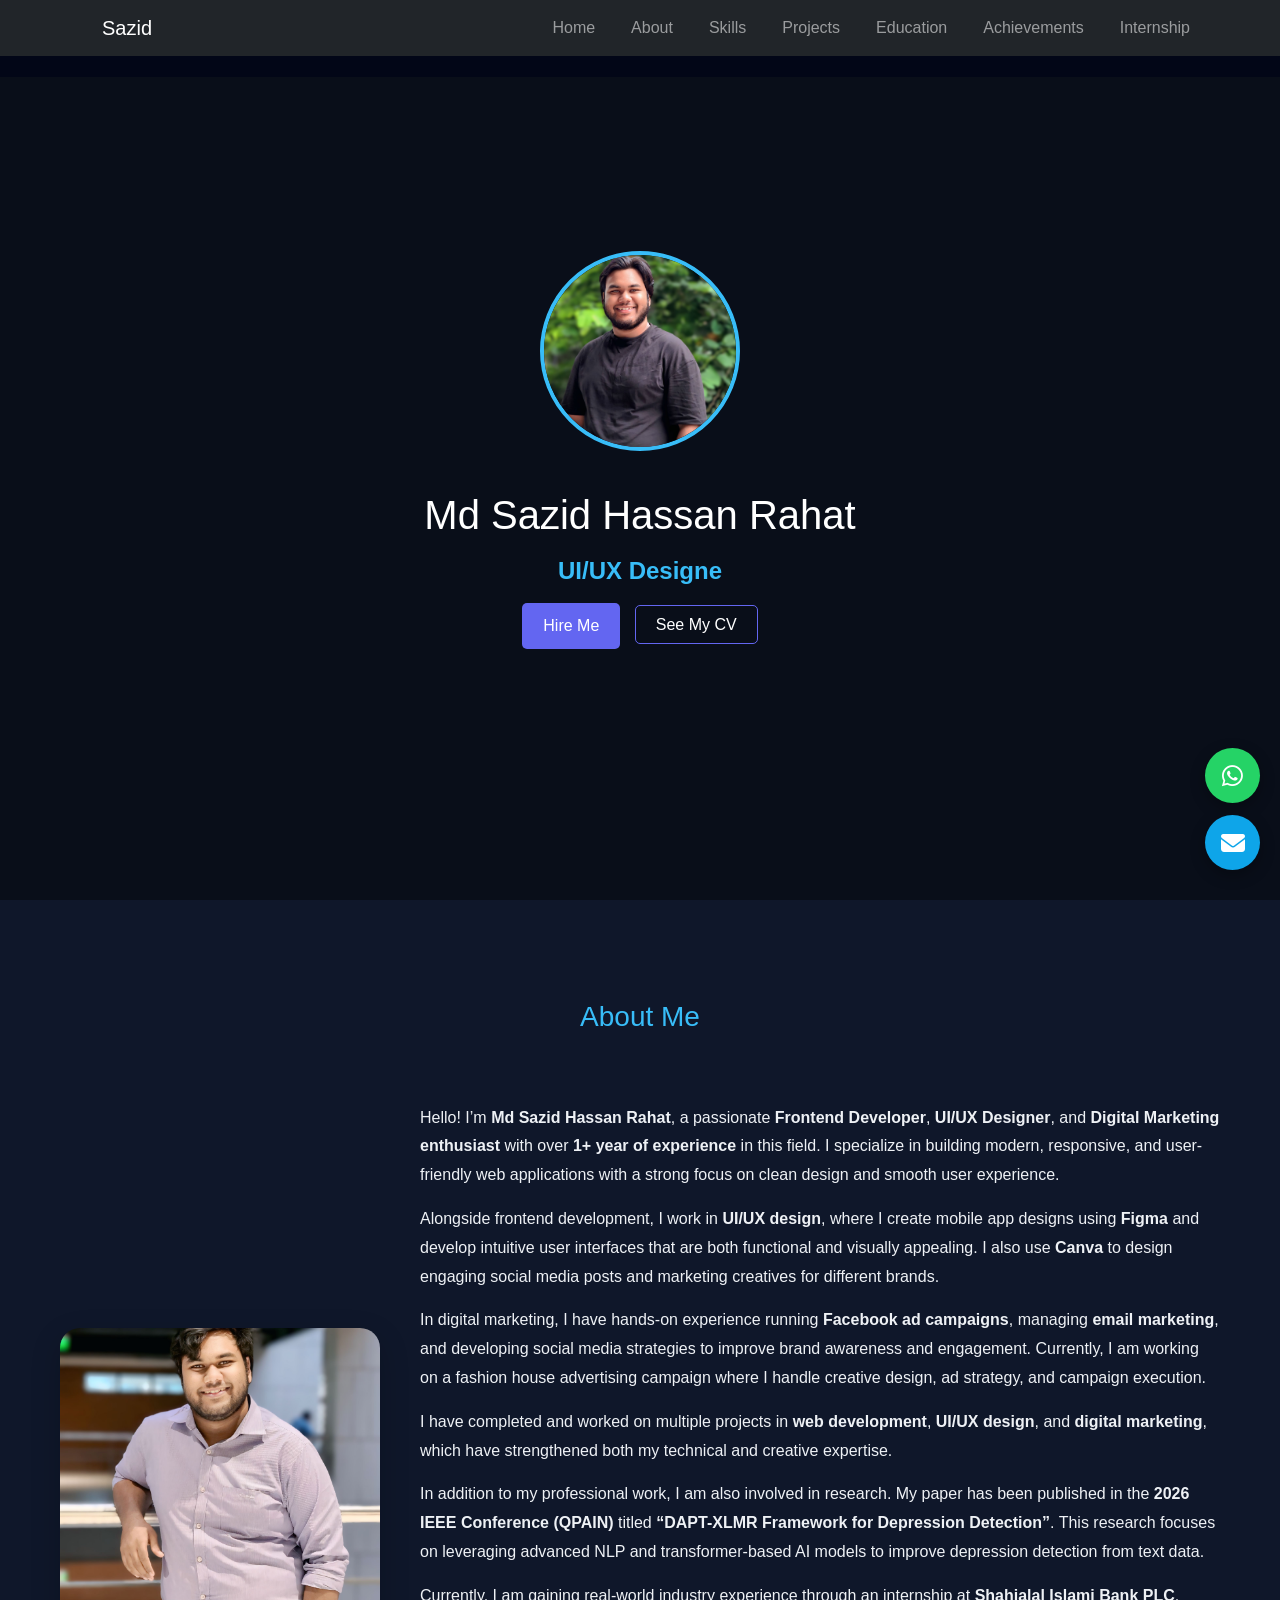
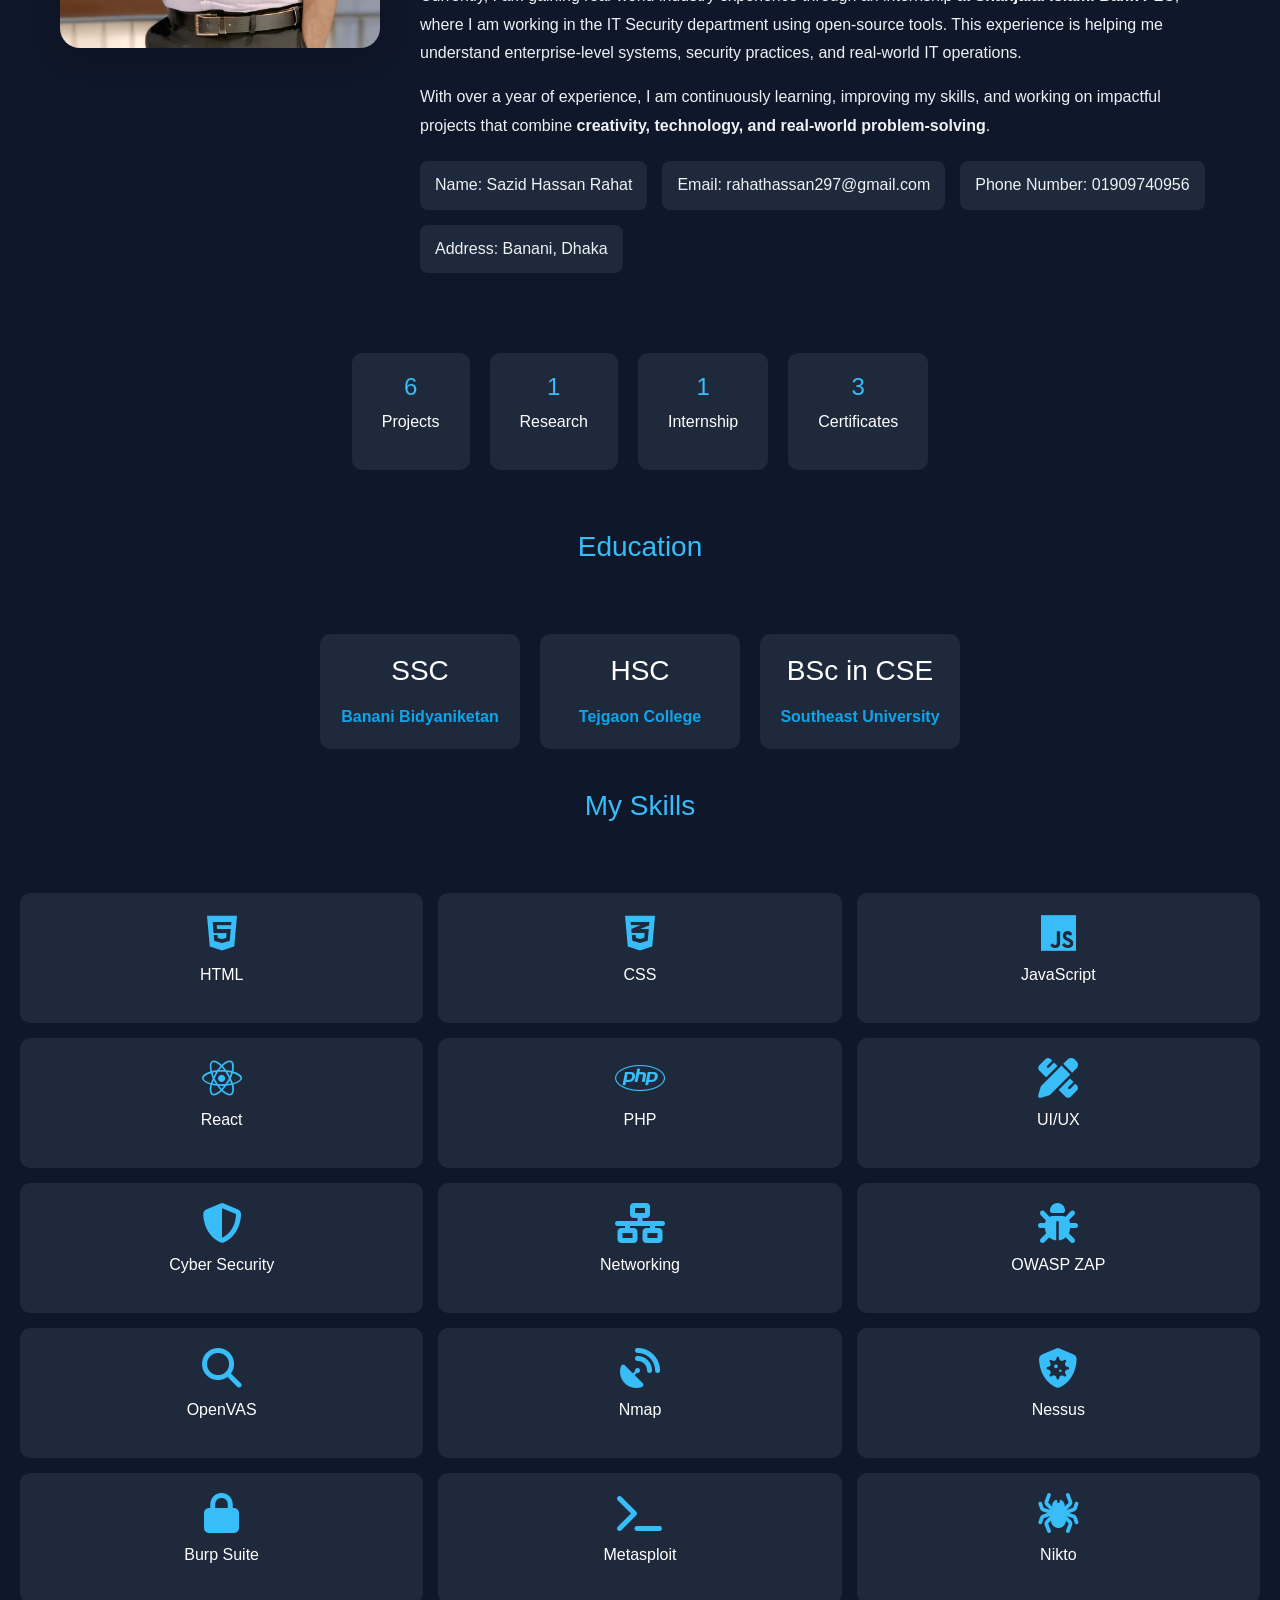
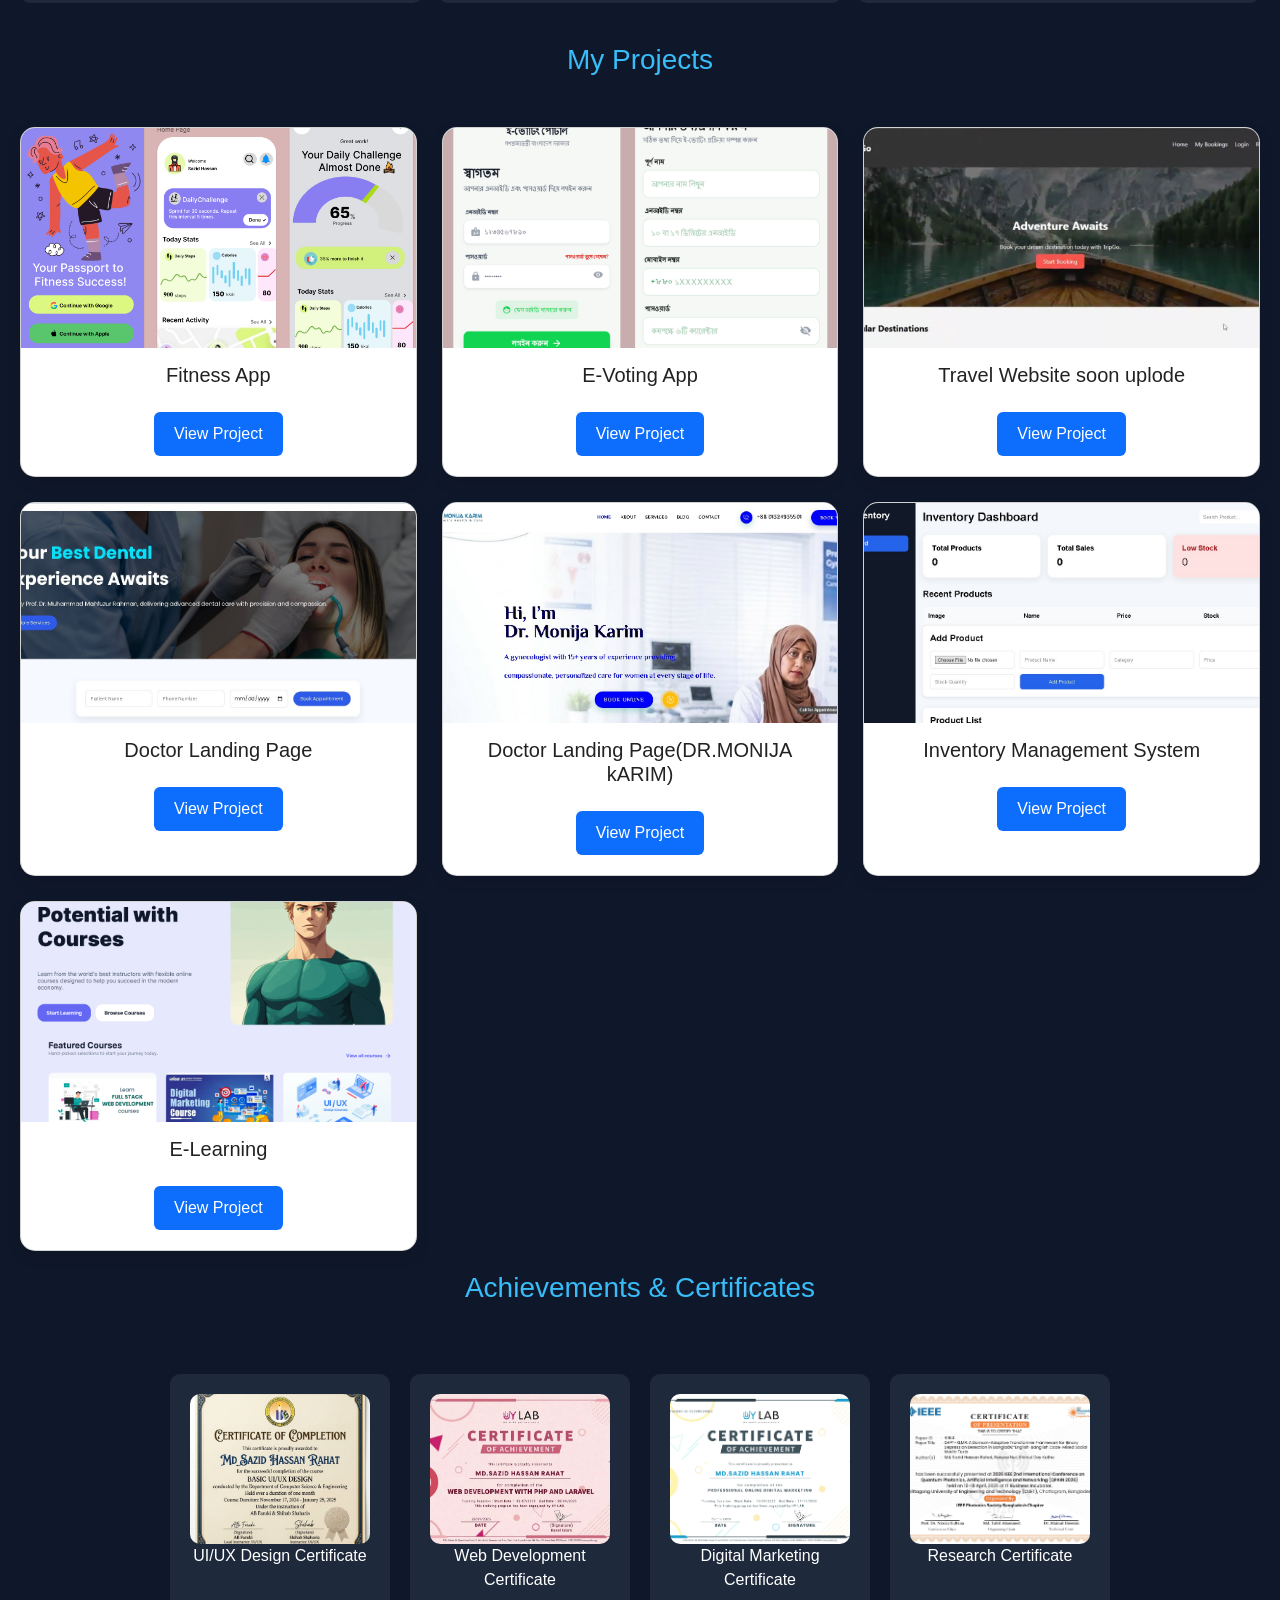
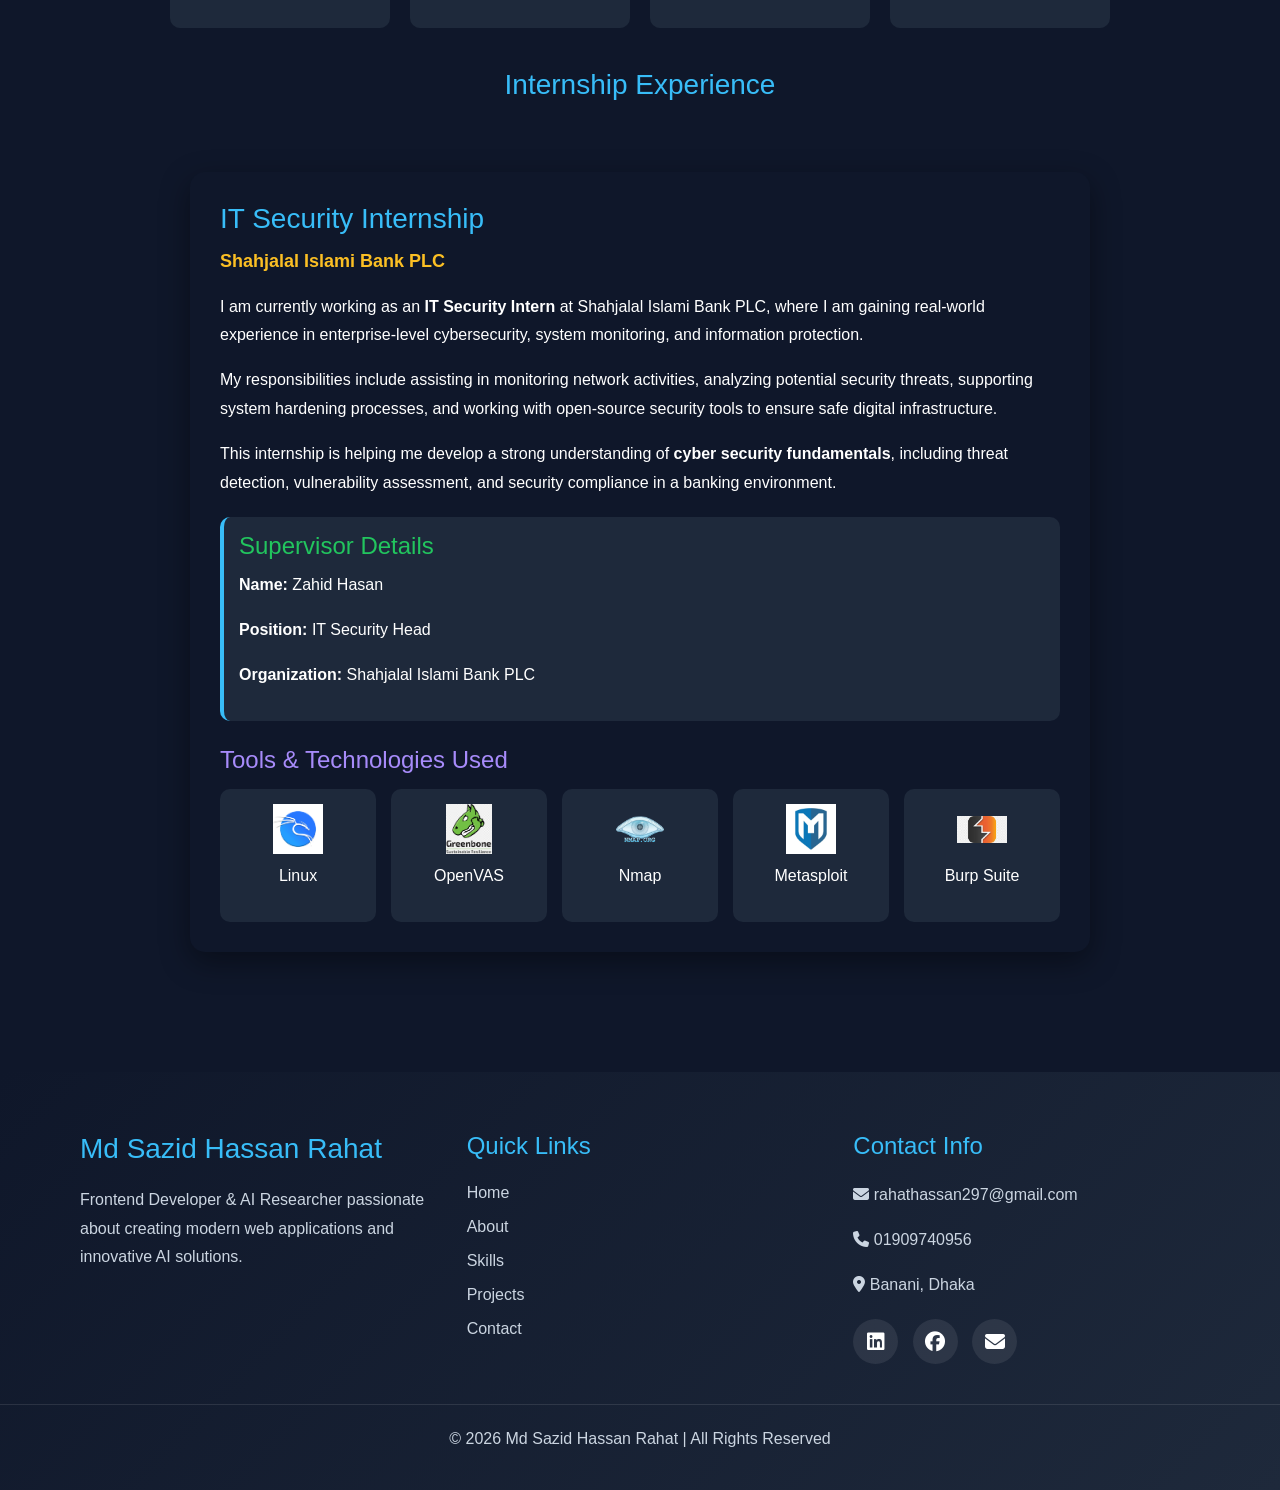
<file: index.html>
<!DOCTYPE html>
<html lang="en">
<head>
  <meta charset="UTF-8">
  <title>Sazid Portfolio</title>
  <link href="https://cdn.jsdelivr.net/npm/bootstrap@5.3.3/dist/css/bootstrap.min.css" rel="stylesheet">

  <link rel="stylesheet" href="style.css">
  
  <!-- ICON CDN -->
  <link rel="stylesheet" href="https://cdnjs.cloudflare.com/ajax/libs/font-awesome/6.5.0/css/all.min.css">
</head>
<body>

<!-- NAVBAR -->
<header>
  <h2 class="logo">Sazid</h2>
  <!-- <nav>
    <a href="#home">Home</a>
    <a href="#about">About</a>
    <a href="#skills">Skills</a>
    <a href="#projects">Projects</a>
    <a href="#education">Education</a>
    <a href="#certificates">Achievements</a>
    <a href="#internship">Internship</a>
  </nav> -->
  <nav class="navbar navbar-expand-lg navbar-dark bg-dark fixed-top">
  <div class="container">

    <a class="navbar-brand" href="#">Sazid</a>

    <button class="navbar-toggler"
            type="button"
            data-bs-toggle="collapse"
            data-bs-target="#navbarNav">

      <span class="navbar-toggler-icon"></span>
    </button>

    <div class="collapse navbar-collapse" id="navbarNav">

      <ul class="navbar-nav ms-auto">

        <li class="nav-item">
          <a class="nav-link" href="#home">Home</a>
        </li>

        <li class="nav-item">
          <a class="nav-link" href="#about">About</a>
        </li>

        <li class="nav-item">
          <a class="nav-link" href="#skills">Skills</a>
        </li>

        <li class="nav-item">
          <a class="nav-link" href="#projects">Projects</a>
        </li>

        <li class="nav-item">
          <a class="nav-link" href="#education">Education</a>
        </li>

        <li class="nav-item">
          <a class="nav-link" href="#certificates">Achievements</a>
        </li>

        <li class="nav-item">
          <a class="nav-link" href="#internship">Internship</a>
        </li>

      </ul>

    </div>

  </div>
</nav>
</header>

<!-- HERO -->
<section id="home" class="hero">
  <!-- Video Background -->
  <video autoplay muted loop class="hero-video">
    <source src="video/ezgif-1d18ccb09105549f.mp4" type="video/mp4">
    Your browser does not support the video tag.
  </video>

  <!-- Hero Content on top of video -->
  <div class="hero-content">
    <div class="hero-left">
      <img src="image/rahat1 (1).jpg" alt="Sazid Hassan Rahat">
    </div>

    <div class="hero-right">
      <h1>Md Sazid Hassan Rahat</h1>
      <h2><span id="typing"></span></h2>

      <div class="btns">
        <!-- <a href="#" class="btn">Hire Me</a> -->
         <a href="javascript:void(0)" class="btn" onclick="openHire()">Hire Me</a>
        <a href="cv pdf/Sazid Hassan Rahat.pdf" class="btn-outline" target="_blank">See My CV</a>
      </div>
    </div>
  </div>
</section>


<!-- ABOUT -->
<section id="about" class="fade-up">
  <h2 class="section-title">About Me</h2>

  <div class="about-container">
    <div class="about-img">
      <img src="image/rahat2.jpg">
    </div>

    <div class="about-text">
<p>
Hello! I’m <b>Md Sazid Hassan Rahat</b>, a passionate <b>Frontend Developer</b>, <b>UI/UX Designer</b>, and <b>Digital Marketing enthusiast</b> with over <b>1+ year of experience</b> in this field. I specialize in building modern, responsive, and user-friendly web applications with a strong focus on clean design and smooth user experience.
</p>

<p>
Alongside frontend development, I work in <b>UI/UX design</b>, where I create mobile app designs using <b>Figma</b> and develop intuitive user interfaces that are both functional and visually appealing. I also use <b>Canva</b> to design engaging social media posts and marketing creatives for different brands.
</p>

<p>
In digital marketing, I have hands-on experience running <b>Facebook ad campaigns</b>, managing <b>email marketing</b>, and developing social media strategies to improve brand awareness and engagement. Currently, I am working on a fashion house advertising campaign where I handle creative design, ad strategy, and campaign execution.
</p>

<p>
I have completed and worked on multiple projects in <b>web development</b>, <b>UI/UX design</b>, and <b>digital marketing</b>, which have strengthened both my technical and creative expertise.
</p>

<p>
In addition to my professional work, I am also involved in research. My paper has been published in the <b>2026 IEEE Conference (QPAIN)</b> titled <b>“DAPT-XLMR Framework for Depression Detection”</b>. This research focuses on leveraging advanced NLP and transformer-based AI models to improve depression detection from text data.
</p>

<p>
Currently, I am gaining real-world industry experience through an internship at <b>Shahjalal Islami Bank PLC</b>, where I am working in the IT Security department using open-source tools. This experience is helping me understand enterprise-level systems, security practices, and real-world IT operations.
</p>

<p>
With over a year of experience, I am continuously learning, improving my skills, and working on impactful projects that combine <b>creativity, technology, and real-world problem-solving</b>.
</p>
      <div class="personal-box">
        <div class="p-box">Name: Sazid Hassan Rahat</div>
        <div class="p-box">Email: rahathassan297@gmail.com</div>
        <div class="p-box">Phone Number: 01909740956</div>
        <div class="p-box">Address: Banani, Dhaka</div>
      </div>
    </div>
  </div>

  <!-- COUNTER -->
  <!-- <div class="extra-info">
    <div class="box"><h3>6</h3><p>Projects</p></div>
    <div class="box"><h3>1</h3><p>Research</p></div>
    <div class="box"><h3>1</h3><p>Internship</p></div>
    <div class="box"><h3>3</h3><p>Certificates</p></div>
  </div> -->
  <div class="extra-info">

  <div class="box" onclick="openDetails('projects')">
    <h3>6</h3><p>Projects</p>
  </div>

  <div class="box" onclick="openDetails('research')">
    <h3>1</h3><p>Research</p>
  </div>

  <div class="box" onclick="openDetails('internship')">
    <h3>1</h3><p>Internship</p>
  </div>

  <div class="box" onclick="openDetails('certificates')">
    <h3>3</h3><p>Certificates</p>
  </div>

</div>
</section>

<!-- EDUCATION -->
<!-- EDUCATION -->
<section id="education" class="fade-up">
  <h2 class="section-title">Education</h2>

  <div class="edu-container">

    <div class="edu-box">
      <h3>SSC</h3>
      <a href="https://www.banani-bidyaniketan.edu.bd/" target="_blank">
        Banani Bidyaniketan
      </a>
    </div>

    <div class="edu-box">
      <h3>HSC</h3>
      <a href="https://www.tejgaoncollege.edu.bd/" target="_blank">
        Tejgaon College
      </a>
    </div>

    <div class="edu-box">
      <h3>BSc in CSE</h3>
      <a href="https://www.seu.edu.bd/" target="_blank">
        Southeast University
      </a>
    </div>

  </div>
</section>
<!-- SKILLS -->
<section id="skills" class="fade-up">
  <h2 class="section-title">My Skills</h2>

  <div class="skills-container">
    <div class="skill"><i class="fa-brands fa-html5"></i><p>HTML</p></div>
    <div class="skill"><i class="fa-brands fa-css3-alt"></i><p>CSS</p></div>
    <div class="skill"><i class="fa-brands fa-js"></i><p>JavaScript</p></div>
    <div class="skill"><i class="fa-brands fa-react"></i><p>React</p></div>
    <div class="skill"><i class="fa-brands fa-php"></i><p>PHP</p></div>
    <div class="skill"><i class="fa-solid fa-pen-ruler"></i><p>UI/UX</p></div>
    <!-- Cyber Security -->
<div class="skill"><i class="fa-solid fa-shield-halved"></i><p>Cyber Security</p></div>
<div class="skill"><i class="fa-solid fa-network-wired"></i><p>Networking</p></div>

<div class="skill"><i class="fa-solid fa-bug"></i><p>OWASP ZAP</p></div>
<div class="skill"><i class="fa-solid fa-magnifying-glass"></i><p>OpenVAS</p></div>

<div class="skill"><i class="fa-solid fa-satellite-dish"></i><p>Nmap</p></div>
<div class="skill"><i class="fa-solid fa-shield-virus"></i><p>Nessus</p></div>

<div class="skill"><i class="fa-solid fa-lock"></i><p>Burp Suite</p></div>
<div class="skill"><i class="fa-solid fa-terminal"></i><p>Metasploit</p></div>

<div class="skill"><i class="fa-solid fa-spider"></i><p>Nikto</p></div>
  </div>
</section>


<!-- PROJECTS -->
<section id="projects" class="fade-up">
  <h2 class="section-title">My Projects</h2>

  <div class="project-container">
    <div class="card">
      <img src="image/fitness app.png">
      <h3>Fitness App</h3>
      <a href="https://www.figma.com/design/LpKE6LblNOMTOlVv8NKOaQ/Assingment-class-01?t=zFreRZsjeZXCPfGc-1" target="_blank">View Project</a>
    </div>

    <div class="card">
      <img src="image/e voting.png">
      <h3>E-Voting App</h3>
      <a href="https://www.figma.com/design/f5fPOItcW37J6lwI01t2XS/e-voting-bd?t=RoyNYb0JoeICjZfP-1" target="_blank">View Project</a>
    </div>

    <div class="card">
      <img src="image/travel.png">
      <h3>Travel Website soon uplode</h3>
      <a href="projects/travel/index.html" target="_blank">View Project</a>
    </div>
    <div class="card">
      <img src="image/Dr.jpg">
      <h3>Doctor Landing Page</h3>
      <a href="https://rahathassan.github.io/Confident-Dental/" target="_blank">View Project</a>
    </div>
        <div class="card">
      <img src="image/drMONIJA.jpg">
      <h3>Doctor Landing Page(DR.MONIJA kARIM)</h3>
      <a href="https://drmonijakarim.com/" target="_blank">View Project</a>
    </div>
    <div class="card">
      <img src="image/inventory.jpg">
      <h3>Inventory Management System</h3>
      <a href="https://rahathassan.github.io/inventory-management-system/" target="_blank">View Project</a>
    </div>
        <div class="card">
      <img src="image/e learning.png">
      <h3>E-Learning</h3>
      <a href="https://www.figma.com/design/Yb4iewfZ5SaGfc9NFguoB0/larning-platfrom?node-id=1-6&t=RBmx11MtVOItroIo-1" target="_blank">View Project</a>
    </div>
  </div>
</section>

<!-- CERTIFICATES -->
<section id="certificates" class="fade-up">
  <h2 class="section-title">Achievements & Certificates</h2>

  <div class="cert-container">

    <div class="cert-box">
      <img src="image/uiux.png" onclick="openModal(this.src)">
      <p>UI/UX Design Certificate</p>
    </div>

    <div class="cert-box">
      <img src="image/web development.png" onclick="openModal(this.src)">
      <p>Web Development Certificate</p>
    </div>

    <div class="cert-box">
      <img src="image/digital marketing.jpg" onclick="openModal(this.src)">
      <p>Digital Marketing Certificate</p>
    </div>

    <div class="cert-box">
      <img src="image/research.jpeg" onclick="openModal(this.src)">
      <p>Research Certificate</p>
    </div>

  </div>
</section>

<!-- MODAL -->
<div id="imgModal" class="modal">
  <span class="close" onclick="closeModal()">&times;</span>
  <img class="modal-content" id="modalImg">
</div>

<!-- CONTACT -->
<!-- INTERNSHIP -->
<section id="internship" class="fade-up">
  <h2 class="section-title">Internship Experience</h2>

  <div class="internship-container">

    <div class="internship-card">

      <h3>IT Security Internship</h3>

      <p class="company">
        <b>Shahjalal Islami Bank PLC</b>
      </p>

      <p>
        I am currently working as an <b>IT Security Intern</b> at Shahjalal Islami Bank PLC, where I am gaining real-world experience in enterprise-level cybersecurity, system monitoring, and information protection.
      </p>

      <p>
        My responsibilities include assisting in monitoring network activities, analyzing potential security threats, supporting system hardening processes, and working with open-source security tools to ensure safe digital infrastructure.
      </p>

      <p>
        This internship is helping me develop a strong understanding of <b>cyber security fundamentals</b>, including threat detection, vulnerability assessment, and security compliance in a banking environment.
      </p>

      <!-- Supervisor Info -->
      <div class="supervisor-box">
        <h4>Supervisor Details</h4>

        <p><b>Name:</b> Zahid Hasan</p>
        <p><b>Position:</b> IT Security Head</p>
        <p><b>Organization:</b> Shahjalal Islami Bank PLC</p>
      </div>

      <!-- Tools Section -->
      <div class="tools-section">
        <h4>Tools & Technologies Used</h4>

        <div class="tools-grid">

          <div class="tool">
            <img src="image/kali.png">
            <p>Linux</p>
          </div>

          <div class="tool">
            <img src="image/openvas.png">
            <p>OpenVAS</p>
          </div>

          <div class="tool">
            <img src="image/nmap.png">
            <p>Nmap</p>
          </div>

          <div class="tool">
            <img src="image/metasploit.jpg">
            <p>Metasploit</p>
          </div>

          <div class="tool">
            <img src="image/burpsuit.jpg">
            <p>Burp Suite</p>
          </div>

          <!-- <div class="tool">
            <img src="image/tools/nessus.png">
            <p>Nessus</p>
          </div> -->

        </div>
      </div>

    </div>
  </div>
</section>

<!-- HIRE ME MODAL -->
<div id="hireModal" class="hire-modal">
  <div class="hire-content">

    <span class="close-btn" onclick="closeHire()">&times;</span>

    <h2>Hire Me Packages</h2>
    <p>Choose a plan based on your need</p>

    <div class="package-container">

      <!-- BASIC -->
      <div class="package">
        <h3>Basic</h3>
        <h4>$50 - $100</h4>
        <ul>
          <li>Facebook Ads Setup</li>
          <li>Basic UI Design</li>
          <li>Landing Page</li>
          <li>Email Support</li>
        </ul>
        <!-- <a href="#contact" class="choose-btn">Choose Basic</a> -->
         <a href="javascript:void(0)" class="choose-btn" onclick="openClientForm('Basic')">
Choose Basic
</a>
      </div>

      <!-- ADVANCED -->
      <div class="package popular">
        <h3>Advanced</h3>
        <h4>$150 - $300</h4>
        <ul>
          <li>Facebook + Instagram Ads</li>
          <li>Email Marketing Setup</li>
          <li>Full Website (5 Pages)</li>
          <li>UI/UX Design</li>
        </ul>
        <a href="javascript:void(0)" class="choose-btn" onclick="openClientForm('Advanced')">
Choose Advanced
</a>
        <!-- <a href="#contact" class="choose-btn">Choose Advanced</a> -->
      </div>

      <!-- PREMIUM -->
      <div class="package">
        <h3>Premium</h3>
        <h4>$400+</h4>
        <ul>
          <li>Full Digital Marketing</li>
          <li>Ads Campaign Management</li>
          <li>Full Website + SEO</li>
          <li>UI/UX + Branding</li>
        </ul>
        <a href="javascript:void(0)" class="choose-btn" onclick="openClientForm('Premium')">
Choose Premium
</a>
        <!-- <a href="#contact" class="choose-btn">Choose Premium</a> -->
      </div>

    </div>
  </div>
</div>
<!-- CLIENT FORM MODAL -->
<div id="clientFormModal" class="client-form-modal">

  <div class="client-form-content">

    <span class="close-btn" onclick="closeClientForm()">&times;</span>

    <h2>Hire Request Form</h2>
    <p>Fill in your project details</p>

    <!-- <form id="hireForm"> -->
      
     <form id="hireForm"
      action="https://formsubmit.co/rahathassan297@gmail.com"
      method="POST">

    <input type="hidden" name="_subject" value="New Hire Request">
    <input type="hidden" name="_captcha" value="false">
    <input type="hidden" name="_next" value="success.html">

      <div class="input-group">
        <label>Full Name</label>
        <!-- <input type="text" placeholder="Enter your name" required> -->
          <input type="text" name="Name" placeholder="Enter your name" required>
      </div>

      <div class="input-group">
        <label>Email Address</label>
        <!-- <input type="email" placeholder="example@gmail.com" required> -->
         <input type="email" name="Email" placeholder="example@gmail.com" required>
      </div>

      <div class="input-group">
        <label>Phone Number</label>
        <input type="tel"name="Phone" placeholder="+8801XXXXXXXXX" required>
      </div>

      <div class="input-group">
        <label>Address</label>
        <input type="text" name="Address" placeholder="Your Address">
      </div>

      <div class="input-group">
        <label>Service Needed</label>
        <!-- <select required> -->
          <!-- <select name="Service" required>
          <option value="">Select Service</option>
          <option>Web Development</option>
          <option>UI/UX Design</option>
          <option>Digital Marketing</option>
          <option>Facebook Ads</option>
          <option>SEO</option>
          <option>Full Package</option>
        </select> -->
        <select name="Service" required>
    <option value="">Select Service</option>
    <option value="Web Development">Web Development</option>
    <option value="UI/UX Design">UI/UX Design</option>
    <option value="Digital Marketing">Digital Marketing</option>
    <option value="Facebook Ads">Facebook Ads</option>
    <option value="SEO">SEO</option>
    <option value="Full Package">Full Package</option>
</select>
      </div>

      <div class="input-group">
        <label>Budget</label>
        <input type="text"name="Budget" placeholder="$100 - $500">
      </div>

      <div class="input-group">
        <label>Project Details</label>
        <textarea name="Project Details" rows="5"
          placeholder="Describe your project requirements..."></textarea>
      </div>

      <button type="submit" class="submit-btn">
        Submit Request
      </button>
      <!-- <div id="successMessage" style="display:none;color:green;">
    ✅ Your request has been submitted successfully!
</div> -->

    </form>

  </div>

</div>

<!-- FOOTER -->
<footer class="footer">
  <div class="footer-container">

    <div class="footer-about">
      <h3>Md Sazid Hassan Rahat</h3>
      <p>
        Frontend Developer & AI Researcher passionate about creating
        modern web applications and innovative AI solutions.
      </p>
    </div>

    <div class="footer-links">
      <h4>Quick Links</h4>
      <a href="#home">Home</a>
      <a href="#about">About</a>
      <a href="#skills">Skills</a>
      <a href="#projects">Projects</a>
      <a href="#contact">Contact</a>
    </div>

    <div class="footer-contact">
      <h4>Contact Info</h4>
      <p><i class="fa-solid fa-envelope"></i> rahathassan297@gmail.com</p>
      <p><i class="fa-solid fa-phone"></i> 01909740956</p>
      <p><i class="fa-solid fa-location-dot"></i> Banani, Dhaka</p>

      <div class="footer-social">
        <a href="https://www.linkedin.com/in/sazid-hassan-3503b9250/" target="_blank">
          <i class="fa-brands fa-linkedin"></i>
        </a>

        <a href="https://www.facebook.com/sh.rahat.885008/" target="_blank">
          <i class="fa-brands fa-facebook"></i>
        </a>

        <a href="mailto:rahathassan297@gmail.com">
          <i class="fa-solid fa-envelope"></i>
        </a>
      </div>
    </div>

  </div>

  <div class="footer-bottom">
    <p>© 2026 Md Sazid Hassan Rahat | All Rights Reserved</p>
  </div>
</footer>
<!-- FLOATING CONTACT BUTTONS -->
<div class="floating-contact">

  <!-- WhatsApp -->
  <a href="https://wa.me/8801909740956" target="_blank" class="whatsapp">
    <i class="fa-brands fa-whatsapp"></i>
  </a>

  <!-- Email -->
  <a href="mailto:rahathassan297@gmail.com" class="email">
    <i class="fa-solid fa-envelope"></i>
  </a>

</div>
<div id="detailModal" class="detail-modal">
  <div class="detail-content">
    <span class="close-btn" onclick="closeDetails()">&times;</span>
    <div id="detailBody"></div>
  </div>
</div>
<script src="https://cdn.jsdelivr.net/npm/bootstrap@5.3.3/dist/js/bootstrap.bundle.min.js"></script>
<script src="script.js"></script>
</body>
</html>
</file>
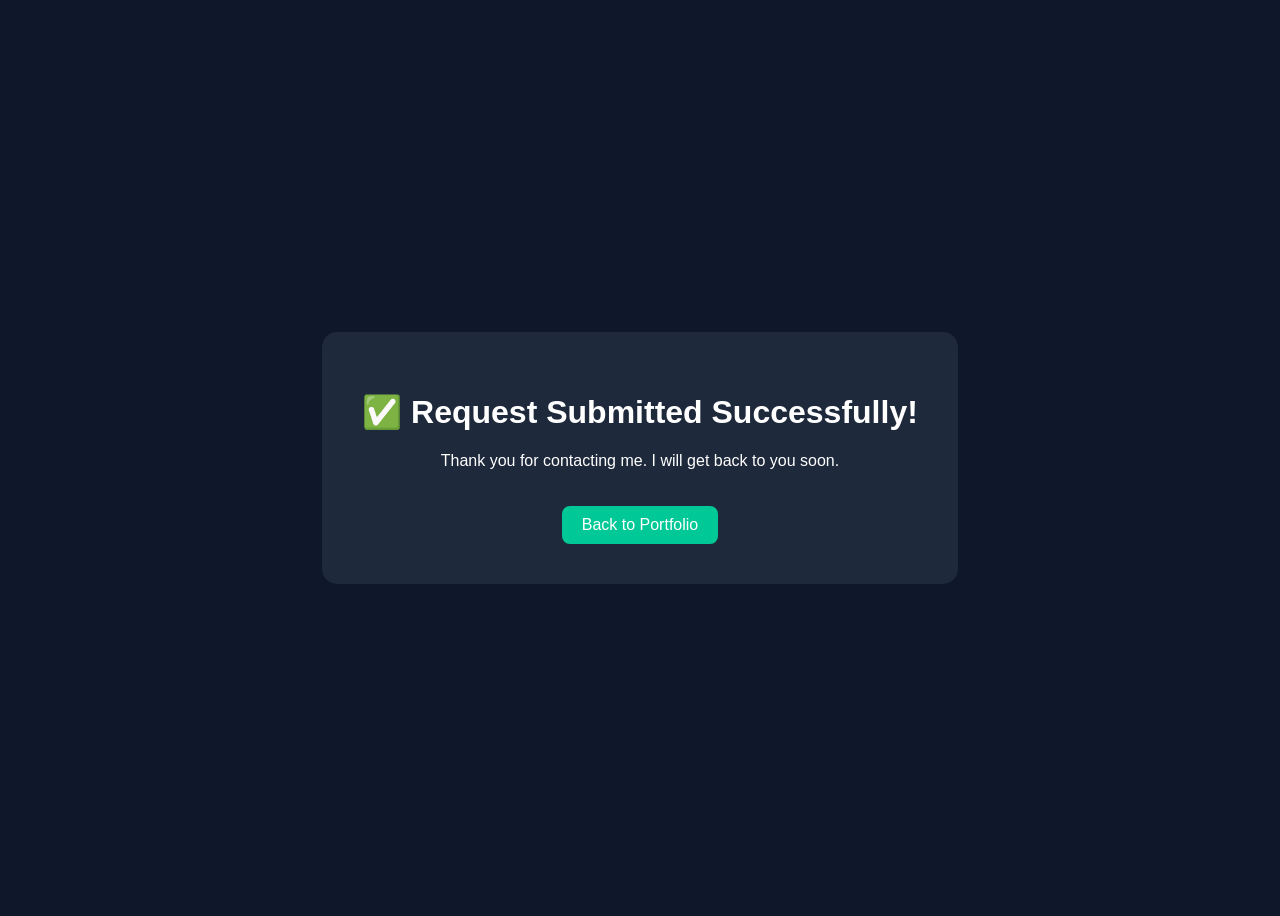
<file: success.html>
<!DOCTYPE html>
<html lang="en">
<head>
<meta charset="UTF-8">
<title>Success</title>
<style>
body{
    font-family: Arial, sans-serif;
    background:#0f172a;
    color:white;
    display:flex;
    justify-content:center;
    align-items:center;
    height:100vh;
    text-align:center;
}

.box{
    background:#1e293b;
    padding:40px;
    border-radius:15px;
}

a{
    display:inline-block;
    margin-top:20px;
    padding:10px 20px;
    background:#00c896;
    color:white;
    text-decoration:none;
    border-radius:8px;
}
</style>
</head>
<body>

<div class="box">
    <h1>✅ Request Submitted Successfully!</h1>
    <p>Thank you for contacting me. I will get back to you soon.</p>

    <a href="index.html">Back to Portfolio</a>
</div>

</body>
</html>
</file>
<file: style.css>
/* RESET & BASE */
*{
  margin:0;
  padding:0;
  box-sizing:border-box;
  font-family:sans-serif;
}

body{
  background:#0f172a;
  color:white;
}

/* NAVBAR */
header{
  display:flex;
  justify-content:space-between;
  padding:20px 50px;
  background:#020617;
  position:fixed;
  width:100%;
  top:0;
  z-index:100;
}

nav a{
  margin-left:20px;
  color:white;
  text-decoration:none;
  transition:0.3s;
}

nav a:hover{
  color:#38bdf8;
}

.logo{
  color:#38bdf8;
  font-size:24px;
  font-weight:bold;
}

/* HERO SECTION */
.hero{
  position: relative;
  display: flex;
  align-items: center;
  justify-content: center;
  flex-direction: column;
  text-align: center;
  height: 100vh;
  overflow: hidden;
  padding:0 20px;
}

/* VIDEO BACKGROUND */
.hero-video{
  position: absolute;
  top:0;
  left:0;
  width:100%;
  height:100%;
  object-fit:cover;
  z-index:0;
  filter: brightness(0.4);
}

/* OVERLAY FOR HERO */
.hero::before{
  content:'';
  position:absolute;
  top:0;
  left:0;
  width:100%;
  height:100%;
  background: rgba(0,0,0,0.4);
  z-index:1;
}

/* HERO CONTENT */
.hero-content{
  position: relative;
  z-index:2; /* on top of video */
  display: flex;
  flex-direction: column;
  align-items: center;
  justify-content: center;
  gap:20px;
  color:#fff;
}

.hero-left img{
  width:200px;
  height:200px;
  border-radius:50%;
  border:4px solid #38bdf8;
  object-fit:cover;
  margin-bottom:20px;
}

/* HERO TEXT */
.hero-right h1{
  font-size:2.5rem;
  margin-bottom:10px;
}

.hero-right h2 span{
  color:#38bdf8;
  font-weight:bold;
  font-size:1.5rem;
}

.btns{
  margin-top:15px;
}

.btn{
  background:#6366f1;
  padding:10px 20px;
  color:white;
  text-decoration:none;
  margin-right:10px;
  border-radius:5px;
  transition:0.3s;
}

.btn:hover{
  background:#4f46e5;
}

.btn-outline{
  border:1px solid #6366f1;
  padding:10px 20px;
  color:white;
  text-decoration:none;
  border-radius:5px;
  transition:0.3s;
}

.btn-outline:hover{
  background:#6366f1;
  color:white;
}

/* ABOUT SECTION */
#about{
  padding:100px 20px 60px; /* add top padding to avoid header overlap */
}

.about-container{
  display:flex;
  gap:30px;
  margin-top:20px;
  flex-wrap:wrap;
}

.about-img img{
  width:250px;
  border-radius:10px;
}

.personal-box{
  display:flex;
  gap:15px;
  margin-top:20px;
  flex-wrap:wrap;
}

.p-box{
  background:#1e293b;
  padding:10px 15px;
  border-radius:8px;
}

/* EXTRA INFO COUNTER */
.extra-info{
  display:flex;
  justify-content:center;
  gap:20px;
  margin-top:40px;
  flex-wrap:wrap;
}

.box{
  background:#1e293b;
  padding:20px 30px;
  border-radius:10px;
  text-align:center;
  transition:0.3s;
}

.box h3{
  color:#38bdf8;
  font-size:24px;
}

.box:hover{
  transform:translateY(-8px);
}

/* SKILLS */
.skills-container{
  display:grid;
  grid-template-columns:repeat(3,1fr);
  gap:15px;
  padding:40px 20px;
}

.skill{
  background:#1e293b;
  padding:20px;
  text-align:center;
  border-radius:10px;
}

.skill i{
  font-size:40px;
  margin-bottom:10px;
  color:#38bdf8;
}

/* PROJECTS */
/* .project-container{
  display:grid;
  grid-template-columns:repeat(3,1fr);
  gap:20px;
  padding:40px 20px;
}

.card{
  background:#1e293b;
  padding:15px;
  border-radius:10px;
  text-align:center;
  transition:0.3s;
}

.card img{
  width:100%;
  border-radius:10px;
}

.card:hover{
  transform:translateY(-10px);
}

.card a{
  display:inline-block;
  margin-top:10px;
  color:#38bdf8;
  text-decoration:none;
} */
.project-container{
    display: grid;
    grid-template-columns: repeat(auto-fit, minmax(300px,1fr));
    gap: 25px;
    padding: 20px;
}

.project-container .card{
    background: #fff;
    border-radius: 15px;
    overflow: hidden;
    text-align: center;
    box-shadow: 0 5px 15px rgba(0,0,0,.1);
    display: flex;
    flex-direction: column;
}

.project-container .card img{
    width: 100%;
    height: 220px;
    object-fit: cover;
    display: block;
}

.project-container .card h3{
    font-size: 20px;
    color: #222;
    margin: 15px 10px;
    display: block;
    visibility: visible;
}

.project-container .card a{
    display: inline-block;
    margin: 10px auto 20px;
    padding: 10px 20px;
    background: #0d6efd;
    color: #fff;
    text-decoration: none;
    border-radius: 6px;
}
/* EDUCATION */
.edu-container{
  display:flex;
  justify-content:center;
  gap:20px;
  flex-wrap:wrap;
  padding:40px 20px;
}

.edu-box{
  background:#1e293b;
  padding:20px;
  border-radius:10px;
  text-align:center;
  width:200px;
}

/* CERTIFICATES */
.cert-container{
  display:flex;
  justify-content:center;
  gap:20px;
  flex-wrap:wrap;
  padding:40px 20px;
}

.cert-box{
  background:#1e293b;
  padding:20px;
  border-radius:10px;
  width:220px;
  text-align:center;
  transition:0.3s;
}

.cert-box:hover{
  transform:translateY(-8px);
}

.cert-box img{
  width:100%;
  height:150px;
  object-fit:cover;
  border-radius:10px;
  cursor:pointer;
}

/* MODAL */
.modal{
  display:none;
  position:fixed;
  z-index:1000;
  top:0;
  left:0;
  width:100%;
  height:100%;
  background:rgba(0,0,0,0.9);
  overflow:auto;
  padding:50px 0;
}

.modal-content{
  display:block;
  margin:auto;
  max-width:90%;
  height:auto;
  border-radius:10px;
}

.close{
  position:absolute;
  top:20px;
  right:40px;
  color:white;
  font-size:40px;
  cursor:pointer;
}

@media(max-width:768px){
  .hero-content{
    gap:15px;
  }
  .hero-left img{
    width:150px;
    height:150px;
  }
  .skills-container,
  .project-container{
    grid-template-columns:1fr;
  }
}

/* SECTION TITLES */
.section-title{
  text-align:center;
  font-size:28px;
  margin-bottom:30px;
  color:#38bdf8;
}

/* SOCIAL ICONS */
.social-icons{
  display:flex;
  justify-content:center;
  gap:20px;
  margin-top:20px;
}

.social-icons i{
  font-size:30px;
  color:white;
  transition:0.3s;
}

.social-icons i:hover{
  color:#38bdf8;
}

/* FADE UP ANIMATION */
.fade-up{
  opacity:0;
  transform:translateY(40px);
  transition:0.6s;
}

.fade-up.show{
  opacity:1;
  transform:translateY(0);
}
/* FOOTER */
.footer{
    background: linear-gradient(135deg,#0f172a,#1e293b);
    color:#fff;
    padding-top:60px;
    margin-top:80px;
}

.footer-container{
    max-width:1200px;
    margin:auto;
    display:grid;
    grid-template-columns:repeat(auto-fit,minmax(250px,1fr));
    gap:40px;
    padding:0 40px 40px;
}

.footer h3,
.footer h4{
    margin-bottom:20px;
    color:#38bdf8;
}

.footer p{
    color:#cbd5e1;
    line-height:1.8;
}

.footer-links{
    display:flex;
    flex-direction:column;
}

.footer-links a{
    color:#cbd5e1;
    text-decoration:none;
    margin-bottom:10px;
    transition:.3s;
}

.footer-links a:hover{
    color:#38bdf8;
    padding-left:8px;
}

.footer-social{
    margin-top:20px;
}

.footer-social a{
    display:inline-flex;
    align-items:center;
    justify-content:center;
    width:45px;
    height:45px;
    margin-right:10px;
    border-radius:50%;
    background:#ffffff15;
    color:#fff;
    text-decoration:none;
    font-size:20px;
    transition:.4s;
}

.footer-social a:hover{
    background:#38bdf8;
    transform:translateY(-5px);
    box-shadow:0 0 20px #38bdf8;
}

.footer-bottom{
    border-top:1px solid rgba(255,255,255,0.1);
    text-align:center;
    padding:20px;
    color:#94a3b8;
}
.edu-box a{
    display:inline-block;
    margin-top:10px;
    text-decoration:none;
    color:#0ea5e9;
    font-weight:600;
    transition:0.3s;
}

.edu-box a:hover{
    color:#2563eb;
    transform:translateY(-2px);
}
/* MODAL BACKGROUND */
.hire-modal{
    display:none;
    position:fixed;
    top:0;
    left:0;
    width:100%;
    height:100%;
    background:rgba(0,0,0,0.7);
    justify-content:center;
    align-items:center;
    z-index:9999;
}

/* MODAL BOX */
.hire-content{
    background:#0f172a;
    color:#fff;
    width:90%;
    max-width:1000px;
    padding:40px;
    border-radius:15px;
    text-align:center;
    position:relative;
    animation:pop 0.4s ease;
}

@keyframes pop{
    from{transform:scale(0.7);opacity:0;}
    to{transform:scale(1);opacity:1;}
}

.close-btn{
    position:absolute;
    right:20px;
    top:10px;
    font-size:30px;
    cursor:pointer;
    color:#fff;
}

/* PACKAGES */
.package-container{
    display:flex;
    gap:20px;
    flex-wrap:wrap;
    justify-content:center;
    margin-top:30px;
}

.package{
    background:#1e293b;
    padding:25px;
    border-radius:12px;
    width:280px;
    transition:0.3s;
}

.package:hover{
    transform:translateY(-10px);
    box-shadow:0 0 20px #38bdf8;
}

.package h3{
    color:#38bdf8;
}

.package h4{
    margin:10px 0;
    color:#facc15;
}

.package ul{
    list-style:none;
    padding:0;
}

.package ul li{
    padding:5px 0;
    color:#cbd5e1;
}

.choose-btn{
    display:inline-block;
    margin-top:15px;
    padding:10px 20px;
    background:#38bdf8;
    color:#000;
    font-weight:bold;
    border-radius:8px;
    text-decoration:none;
    transition:0.3s;
}

.choose-btn:hover{
    background:#0ea5e9;
}

.popular{
    border:2px solid #38bdf8;
}
.floating-contact{
    position:fixed;
    right:20px;
    bottom:30px;
    display:flex;
    flex-direction:column;
    gap:12px;
    z-index:9999;
}

/* common button style */
.floating-contact a{
    width:55px;
    height:55px;
    display:flex;
    align-items:center;
    justify-content:center;
    border-radius:50%;
    color:#fff;
    font-size:24px;
    text-decoration:none;
    box-shadow:0 5px 15px rgba(0,0,0,0.3);
    transition:0.3s;
}

/* WhatsApp */
.whatsapp{
    background:#25D366;
}

.whatsapp:hover{
    transform:scale(1.1);
    box-shadow:0 0 20px #25D366;
}

/* Email */
.email{
    background:#0ea5e9;
}

.email:hover{
    transform:scale(1.1);
    box-shadow:0 0 20px #0ea5e9;
}
.about-container{
    display:flex;
    align-items:center;
    justify-content:center;
    gap:40px;
    padding:40px;
    flex-wrap:wrap; /* mobile responsive */
}

/* IMAGE SIDE */
.about-img img{
    width:320px;
    height:320px;
    object-fit:cover;
    border-radius:20px;
    box-shadow:0 10px 30px rgba(0,0,0,0.2);
    transition:0.3s;
}

.about-img img:hover{
    transform:scale(1.05);
}

/* TEXT SIDE */
.about-text{
    flex:1;
    min-width:300px;
    color:#eef1f5;
    line-height:1.8;
}

.about-text p{
    margin-bottom:15px;
}

/* MOBILE RESPONSIVE */
@media(max-width:768px){
    .about-container{
        flex-direction:column;
        text-align:center;
    }

    .about-img img{
        width:250px;
        height:250px;
    }
}
.client-form-modal{
    display:none;
    position:fixed;
    top:0;
    left:0;
    width:100%;
    height:100%;
    background:rgba(0,0,0,.75);
    z-index:9999;
    justify-content:center;
    align-items:center;
}

/* .client-form-content{
    width:90%;
    max-width:650px;
    background:#fff;
    padding:35px;
    border-radius:20px;
    position:relative;
    animation:popup .4s ease;
    max-height:90vh;
    overflow-y:auto;
} */
 .client-form-content{
    width:90%;
    max-width:650px;
    background:#0f172a;
    color:#fff;
    padding:35px;
    border-radius:20px;
    position:relative;
    animation:popup .4s ease;
    max-height:90vh;
    overflow-y:auto;
    border:1px solid #38bdf8;
    box-shadow:0 0 25px rgba(56,189,248,.3);
}

@keyframes popup{
    from{
        transform:scale(.8);
        opacity:0;
    }
    to{
        transform:scale(1);
        opacity:1;
    }
}

.client-form-content h2{
    text-align:center;
    margin-bottom:5px;
}

.client-form-content p{
    text-align:center;
    color:#666;
    margin-bottom:25px;
}

.input-group{
    margin-bottom:15px;
}

.input-group label{
    display:block;
    margin-bottom:6px;
    font-weight:600;
}

.input-group input,
.input-group textarea,
.input-group select{
    width:100%;
    padding:12px;
    border:1px solid #ddd;
    border-radius:10px;
    outline:none;
    font-size:15px;
}

.input-group input:focus,
.input-group textarea:focus,
.input-group select:focus{
    border-color:#00bcd4;
}

.submit-btn{
    width:100%;
    padding:14px;
    border:none;
    border-radius:10px;
    background:#00bcd4;
    color:#fff;
    font-size:16px;
    cursor:pointer;
    transition:.3s;
}

.submit-btn:hover{
    background:#0097a7;
}
.detail-modal{
  display:none;
  position:fixed;
  top:0;
  left:0;
  width:100%;
  height:100%;
  background:rgba(0,0,0,0.8);
  justify-content:center;
  align-items:center;
  z-index:9999;
}

.detail-content{
  background:#111;
  color:#fff;
  padding:25px;
  width:80%;
  max-height:80vh;
  overflow:auto;
  border-radius:10px;
}

.detail-content h2{
  margin-bottom:10px;
  color:#00ffcc;
}

.close-btn{
  float:right;
  font-size:25px;
  cursor:pointer;
}
.internship-container{
  display:flex;
  justify-content:center;
  padding:40px;
}

.internship-card{
  max-width:900px;
  background:#0f172a;
  color:white;
  padding:30px;
  border-radius:15px;
  box-shadow:0 10px 30px rgba(0,0,0,0.4);
  line-height:1.8;
}

.internship-card h3{
  font-size:28px;
  color:#38bdf8;
  margin-bottom:10px;
}

.company{
  font-size:18px;
  margin-bottom:15px;
  color:#fbbf24;
}

.supervisor-box{
  margin-top:20px;
  padding:15px;
  background:#1e293b;
  border-left:4px solid #38bdf8;
  border-radius:10px;
}

.supervisor-box h4{
  margin-bottom:10px;
  color:#22c55e;
}

.tools-section{
  margin-top:25px;
}

.tools-section h4{
  margin-bottom:15px;
  color:#a78bfa;
}

.tools-grid{
  display:grid;
  grid-template-columns:repeat(auto-fit, minmax(120px, 1fr));
  gap:15px;
}

.tool{
  background:#1e293b;
  padding:15px;
  border-radius:10px;
  text-align:center;
  transition:0.3s;
}

.tool:hover{
  transform:translateY(-5px);
  background:#334155;
}

.tool img{
  width:50px;
  height:50px;
  object-fit:contain;
  margin-bottom:8px;
}
</file>
